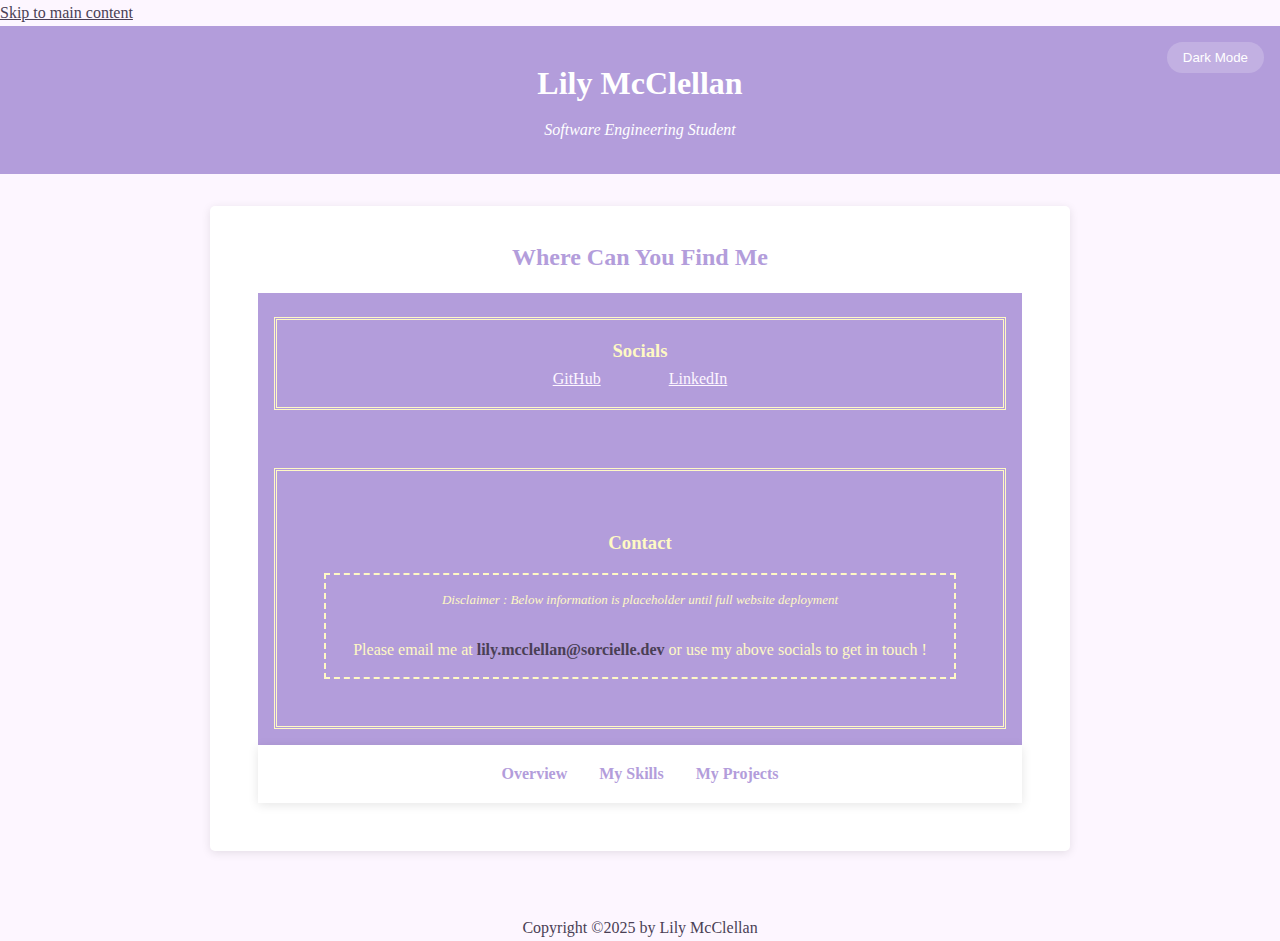
<file: contact.html>
<!DOCTYPE html>
<html lang="en">
<head>
	<meta charset="UTF-8">
	<meta name="viewport" content="width=device-width, initial-scale=1.0">
	<meta name="description" content="CSC210 - Intro to Web Presentation and Development">
	<meta name="keywords" content="Neumont, CSC210, web dev, web development, student, portfolio, HTML5, CSS3">

	<!-- The OG here means Open Graph, which tags control for social media channels. -->
	<meta property="og:title" content="CSC210 - Intro to Web Presentation and Development">
	<meta property="ogLdescription" content="This could be your personal portfolio to showvace your web dev and project skills">
	<meta property="og:type" content="website">

	<!-- fav icon goes here -->
	<link rel="icon" type="image/svg+xml" href="data:image/svg+xml, <svg xmlns='httpL//www.w3.org/2000/svg' viewBox='0 0 100 100>"></link>
	<link rel="stylesheet" href="css/style.css">
	<title>Portfolio - Lily McClellan</title>
</head>
<body>
<!--Skip link for accessibility-->
<a href="#main-content" class="skip-link">Skip to main content</a>

<!--HTML5 semantic header-->
<header role ="banner">
    <button class="theme-toggle" id="theme-toggle">Dark Mode</button>
	<div class="container">
		<h1>Lily McClellan</h1>
		<p class="tagline">Software Engineering Student</p>
	</div>
</header>
<main id="main-content" role="main">
	<div class="container">
		<!--About section with HTML5 semantic elements-->
		<section class="about" aria-labelledby="about-heading">
			<h2 id="about-heading">Where Can You Find Me</h2>
			<div class="plans-content">
				<div id="socials">
                    <h3>Socials</h3>
        <a href="https://github.com/duckian-code" target="_blank">GitHub</a>
        <a href="www.linkedin.com/in/lily-mcclellan-b37570335" target="_blank"
          >LinkedIn</a
        >
				</div>
                <br>
                <div class="plans-text">
					<br>
                    <h3>Contact</h3>
                    <div id="contact-info">
						<p id="disclaimer">Disclaimer : Below information is placeholder until full website deployment</p>
						<br>
						<p>Please email me at <span id="email">lily.mcclellan@sorcielle.dev</span> or use my above socials to get in touch !</p>
					</div>
                </div>
					<nav role = "navigation">
					<span class = "pagenav">
							<ul>
								<li> <a href = "index.html">Overview</a></li>
								<li> <a href = "skills.html">My Skills</a></li>
								<li> <a href = "projects.html">My Projects</a></li>
							</ul>
                    </span>
					</nav>
				</aside>
			</div>
		</section>
	</div>
</main>
<script src="js/main.js"></script>
</body>
<footer>Copyright ©2025 by Lily McClellan</footer>
</html>
</file>
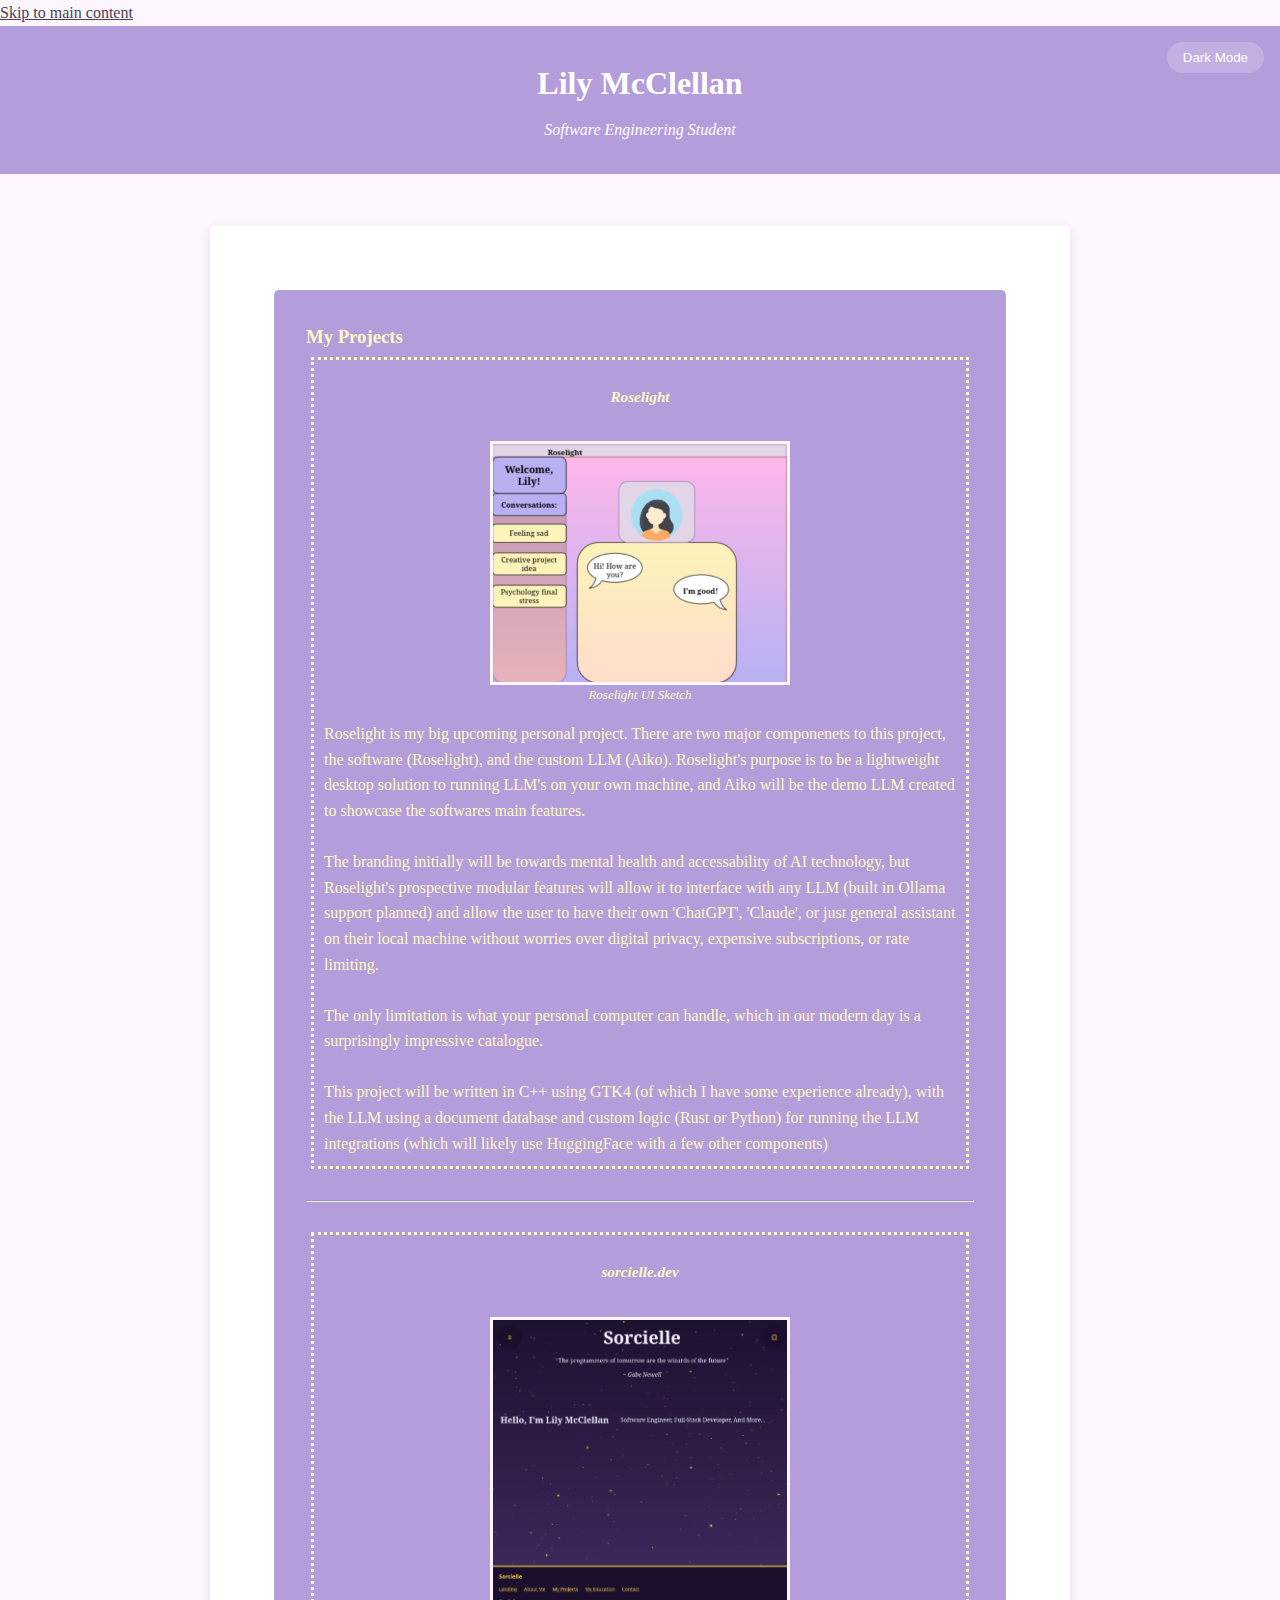
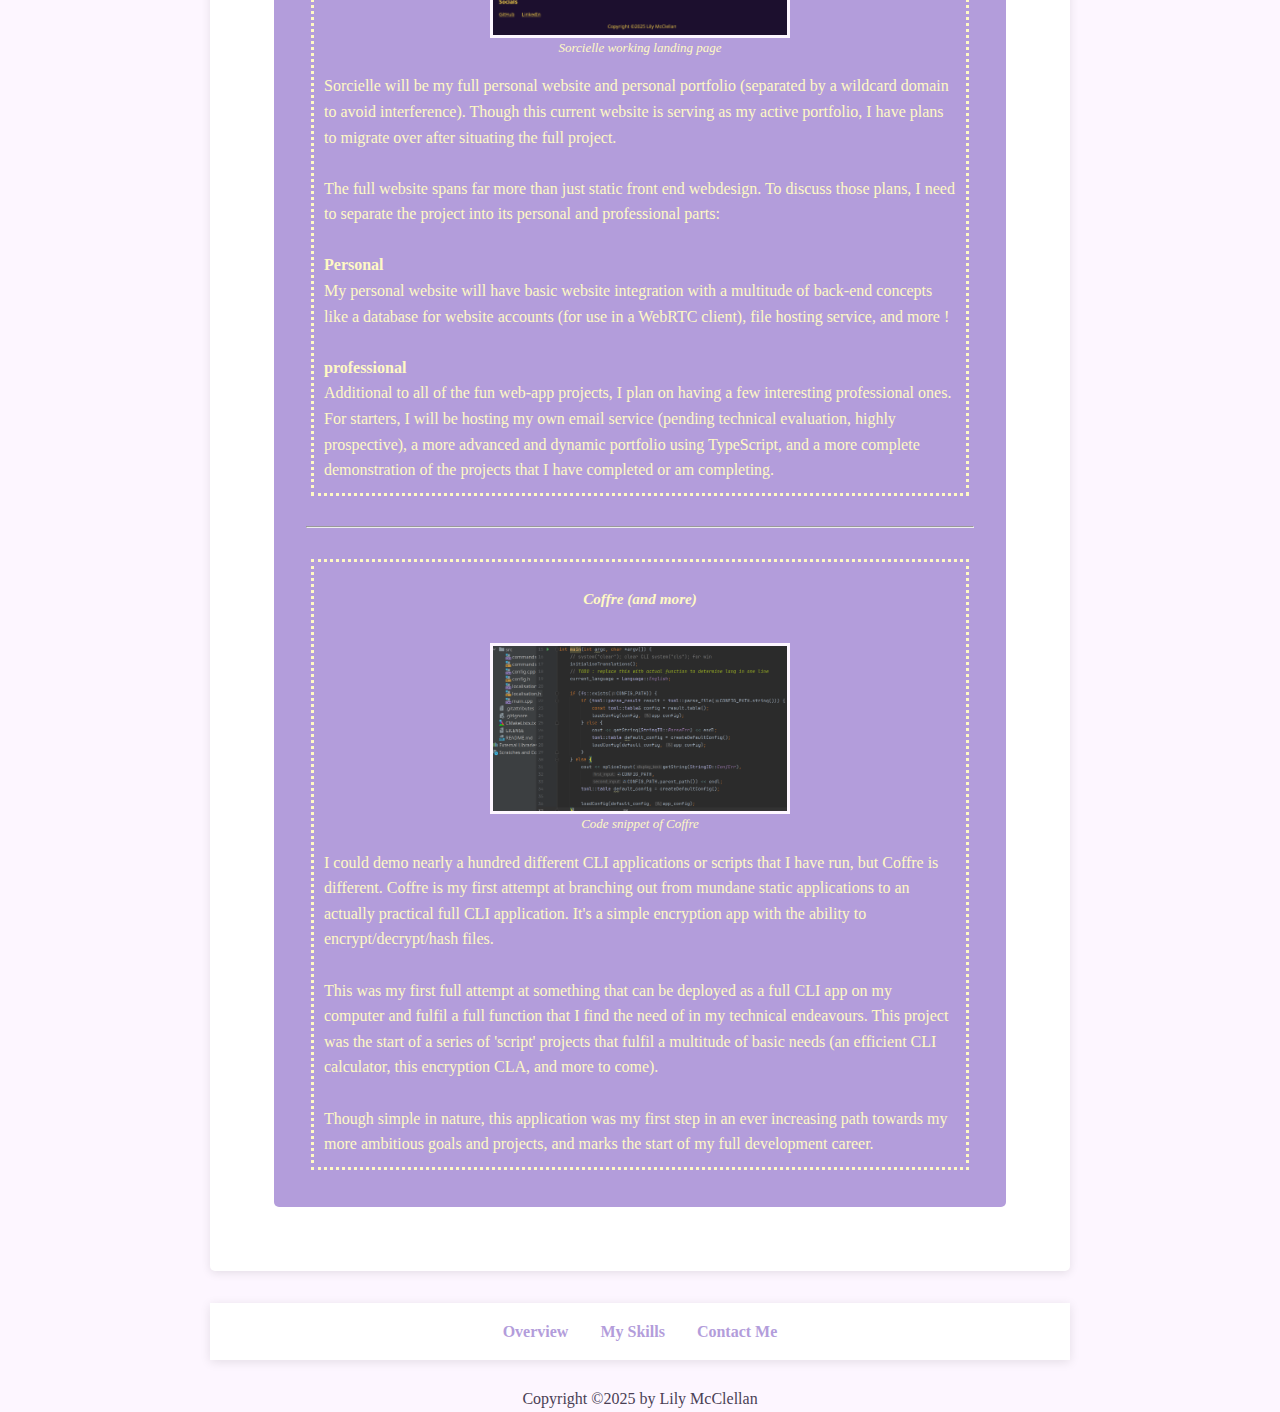
<file: projects.html>
<!DOCTYPE html>
<html lang="en">
<head>
	<meta charset="UTF-8">
	<meta name="viewport" content="width=device-width, initial-scale=1.0">
	<meta name="description" content="CSC210 - Intro to Web Presentation and Development">
	<meta name="keywords" content="Neumont, CSC210, web dev, web development, student, portfolio, HTML5, CSS3">

	<!-- The OG here means Open Graph, which tags control for social media channels. -->
	<meta property="og:title" content="CSC210 - Intro to Web Presentation and Development">
	<meta property="ogLdescription" content="This could be your personal portfolio to showvace your web dev and project skills">
	<meta property="og:type" content="website">

	<!-- fav icon goes here -->
	<link rel="icon" type="image/svg+xml" href="data:image/svg+xml, <svg xmlns='httpL//www.w3.org/2000/svg' viewBox='0 0 100 100>"></link>
	<link rel="stylesheet" href="css/style.css">
	<title>Portfolio - Lily McClellan</title>
</head>
<body>
<!--Skip link for accessibility-->
<a href="#main-content" class="skip-link">Skip to main content</a>

<!--HTML5 semantic header-->
<header role ="banner">
    <button class="theme-toggle" id="theme-toggle">Dark Mode</button>
	<div class="container">
		<h1>Lily McClellan</h1>
		<p class="tagline">Software Engineering Student</p>
	</div>
</header>
<br><br>
<aside class="hobbies" aria-labelledby="projects-heading">
	<div class="container">
	<section class="heading">
		<div class="interests-content">
					<h3 id="hobbies-heading">My Projects</h3>
					<div id="roselight">
						<div class="image-section">
							<h3>Roselight</h3>
							<img src="images/roselight-ui.png" class="project-image" alt="UI design sketch">
							<p>Roselight UI Sketch</p>
						</div>
						<p>Roselight is my big upcoming personal project. There are two major componenets to this project, 
							the software (Roselight), and the custom LLM (Aiko). Roselight's purpose is to be a lightweight
							 desktop solution to running LLM's on your own machine, and Aiko will be the demo LLM created to
							 showcase the softwares main features. <br><br> The branding initially will be towards mental health and
							 accessability of AI technology, but Roselight's prospective modular features will allow it to
							 interface with any LLM (built in Ollama support planned) and allow the user to have their own
							 'ChatGPT', 'Claude', or just general assistant on their local machine without worries over digital
							 privacy, expensive subscriptions, or rate limiting. <br><br>The only limitation is what your personal computer
							 can handle, which in our modern day is a surprisingly impressive catalogue.<br><br> This project will be 
							 written in C++ using GTK4 (of which I have some experience already), with the LLM using a document database
							 and custom logic (Rust or Python) for running the LLM integrations (which will likely use HuggingFace with a few other
							 components)
						</p>
					</div>
					<br>
					<hr>
					<br>
					<div id="sorcielle">
						<div class="image-section">
							<h3>sorcielle.dev</h3>
							<img src="images/sorcielle-dev.png" class="project-image">
							<p>Sorcielle working landing page</p>
						</div>
						<p>Sorcielle will be my full personal website and personal portfolio (separated by a wildcard domain to avoid interference). 
							Though this current website is serving as my active portfolio, I have plans to migrate over after situating the full project.
							<br><br> The full website spans far more than just static front end webdesign. To discuss those plans, I need to separate the project
							into its personal and professional parts:
						</p>
						<br>
						<h4>Personal</h4>
						<p>My personal website will have basic website integration with a multitude of back-end concepts like a database for website accounts
							(for use in a WebRTC client), file hosting service, and more !
						</p>
						<br>
						<h4>professional</h4>
						<p>Additional to all of the fun web-app projects, I plan on having a few interesting professional ones. For starters, I will be hosting my
							own email service (pending technical evaluation, highly prospective), a more advanced and dynamic portfolio using TypeScript, and a 
							more complete demonstration of the projects that I have completed or am completing.
						</p>
					</div>
					<br>
					<hr>
					<br>
					<div id="coffre">
						<div class="image-section">
							<h3>Coffre (and more)</h3>
							<img src="images/coffre-code.png" class="project-image">
							<p>Code snippet of Coffre</p>
						</div>
						<p>I could demo nearly a hundred different CLI applications or scripts that I have run, but Coffre is different. Coffre is my first attempt
							at branching out from mundane static applications to an actually practical full CLI application. It's a simple encryption app with the
							ability to encrypt/decrypt/hash files. <br><br> This was my first full attempt at something that can be deployed as a full CLI app on
							my computer and fulfil a full function that I find the need of in my technical endeavours. This project was the start of a series of 'script'
							projects that fulfil a multitude of basic needs (an efficient CLI calculator, this encryption CLA, and more to come).<br><br> Though simple in 
							nature, this application was my first step in an ever increasing path towards my more ambitious goals and projects, and marks the start of my
							full development career.
						</p>
					</div>
					</section>
					<nav role = "navigation">
						<span class = "pagenav">
							<ul>
								<li> <a href = "index.html">Overview</a></li>
								<li> <a href = "skills.html">My Skills</a></li>
								<li> <a href = "contact.html">Contact Me</a></li>
								</ul>
                    </span>
						</div>
					</nav>
					<br>
					</div>
<script src="js/main.js"></script>
</body>
<footer>Copyright ©2025 by Lily McClellan</footer>
</html>
</file>
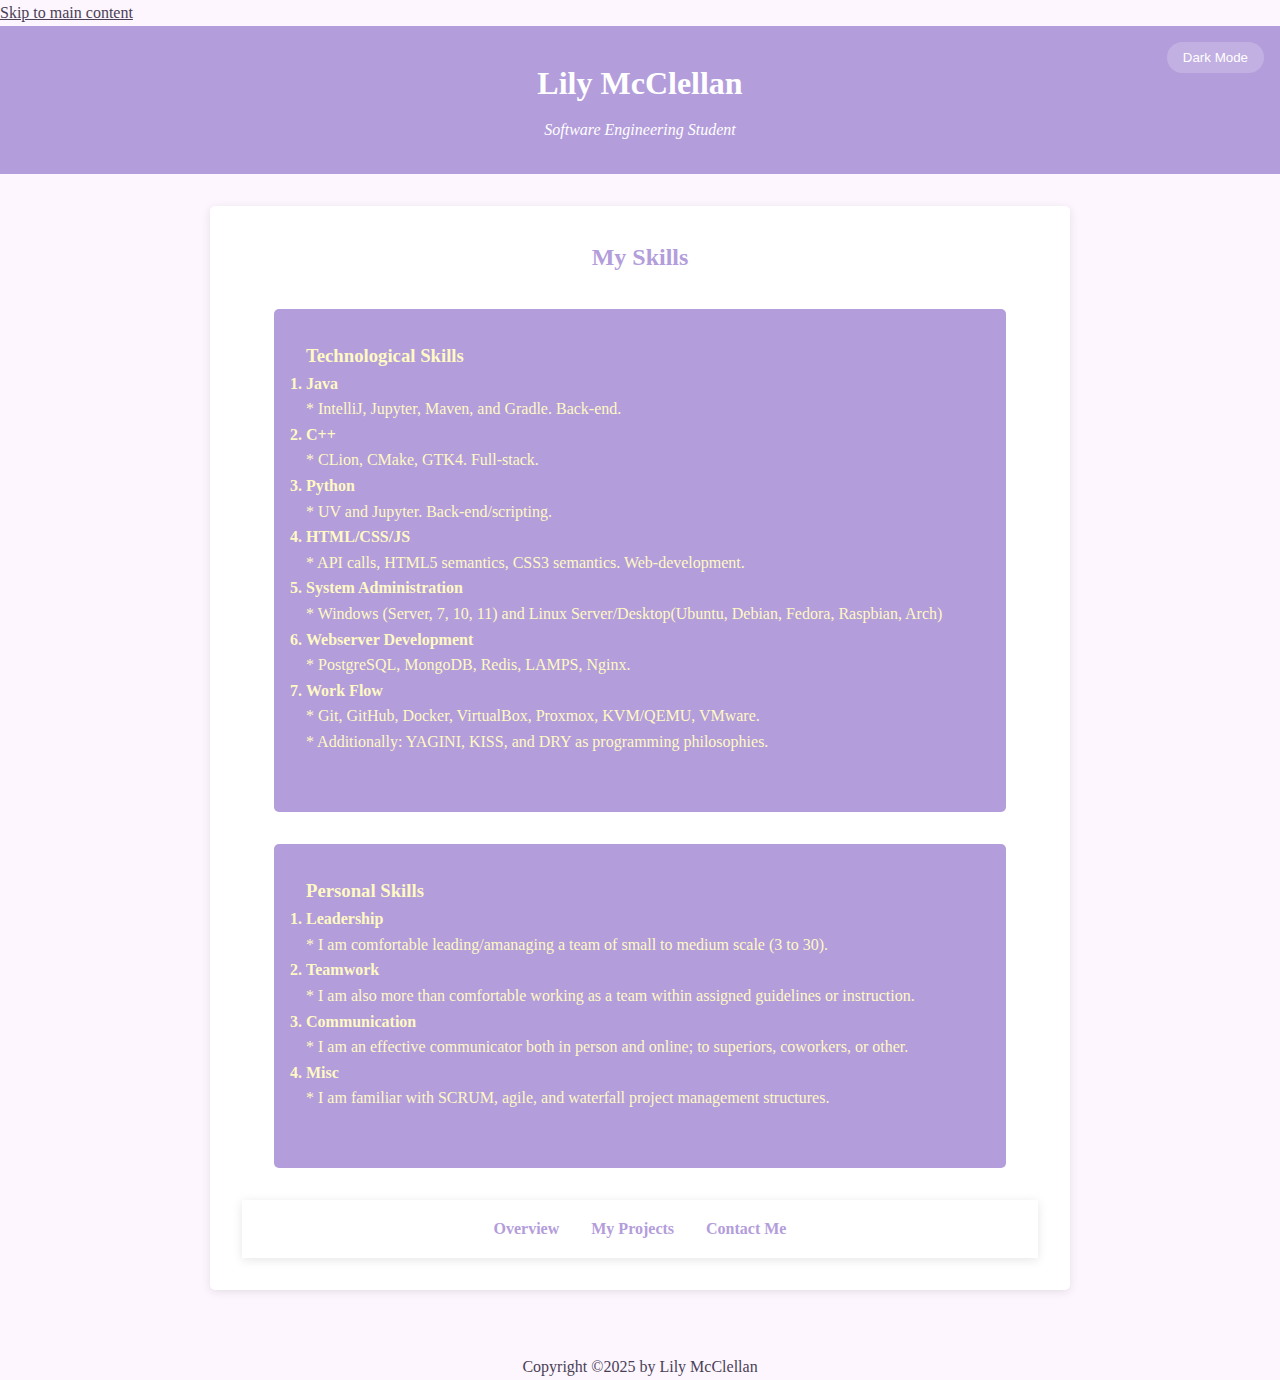
<file: skills.html>
<!DOCTYPE html>
<html lang="en">
<head>
	<meta charset="UTF-8">
	<meta name="viewport" content="width=device-width, initial-scale=1.0">
	<meta name="description" content="CSC210 - Intro to Web Presentation and Development">
	<meta name="keywords" content="Neumont, CSC210, web dev, web development, student, portfolio, HTML5, CSS3">

	<!-- The OG here means Open Graph, which tags control for social media channels. -->
	<meta property="og:title" content="CSC210 - Intro to Web Presentation and Development">
	<meta property="ogLdescription" content="This could be your personal portfolio to showvace your web dev and project skills">
	<meta property="og:type" content="website">

	<!-- fav icon goes here -->
	<link rel="icon" type="image/svg+xml" href="data:image/svg+xml, <svg xmlns='httpL//www.w3.org/2000/svg' viewBox='0 0 100 100>"></link>
	<link rel="stylesheet" href="css/style.css">
	<title>Portfolio - Lily McClellan</title>
</head>
<body>
<!--Skip link for accessibility-->
<a href="#main-content" class="skip-link">Skip to main content</a>

<!--HTML5 semantic header-->
<header role ="banner">
    <button class="theme-toggle" id="theme-toggle">Dark Mode</button>
	<div class="container">
		<h1>Lily McClellan</h1>
		<p class="tagline">Software Engineering Student</p>
	</div>
</header>

<!--HTML5 Semantic Navigation-->
<main id="main-content" role="main">
	<div class="container">
		<!--About section with HTML5 semantic elements-->
		<section class="about" aria-labelledby="about-heading">
			<h2 id="fav-heading">My Skills</h2>
			<div class="favweb-content">
                <aside class="favweb" aria-labelledby="technical-skills-heading">
                    <ol type="1">
                        <h3>Technological Skills</h3>
                        <li>
                            <p>Java</p>
                        </li>
                        <p>    * IntelliJ, Jupyter, Maven, and Gradle. Back-end.</p>
                        <li>
                            <p>C++</p>
                        </li>
                        <p>    * CLion, CMake, GTK4. Full-stack.</p>
                        <li>
                            <p>Python</p>
                        </li>
                        <p>    * UV and Jupyter. Back-end/scripting.</p>
                        <li>
                            <p>HTML/CSS/JS</p>
                        </li>
                        <p>    * API calls, HTML5 semantics, CSS3 semantics. Web-development.</p>
                        <li>
                            <p>System Administration</p>
                        </li>
                        <p>    * Windows (Server, 7, 10, 11) and Linux Server/Desktop(Ubuntu, Debian, Fedora, Raspbian, Arch)</p>
                        <li>
                            <p>Webserver Development</p>
                        </li>
                        <p>    * PostgreSQL, MongoDB, Redis, LAMPS, Nginx.</p>
                        <li>
                            <p>Work Flow</p>
                        </li>
                        <p>    * Git, GitHub, Docker, VirtualBox, Proxmox, KVM/QEMU, VMware.</p>
                        <p>    * Additionally: YAGINI, KISS, and DRY as programming philosophies.</p>
                    </ol>
                    <br>
                </aside>
            </div>
            <div class="favweb-content">
                <aside class="favweb" aria-labelledby="personal-skills-heading">
                    <ol type="1">
                        <h3>Personal Skills</h3>
                        <li>
                            <p>Leadership</p>
                        </li>
                        <p>    * I am comfortable leading/amanaging a team of small to medium scale (3 to 30).</p>
                        <li>
                            <p>Teamwork</p>
                        </li>
                        <p>    * I am also more than comfortable working as a team within assigned guidelines or instruction.</p>
                        <li>
                            <p>Communication</p>
                        </li>
                        <p>    * I am an effective communicator both in person and online; to superiors, coworkers, or other.</p>
                        <li>
                            <p>Misc</p>
                        </li>
                        <p>    * I am familiar with SCRUM, agile, and waterfall project management structures.</p>
                    </ol>
                    <br>
                </aside>
            </div>
            <nav role = "navigation">
                    <span class = "pagenav">
							<ul>
								<li> <a href = "index.html">Overview</a></li>
								<li> <a href = "projects.html">My Projects</a></li>
								<li> <a href = "contact.html">Contact Me</a></li>
                    </span>
                    </nav>
		</section>
	</div>
</main>
<script src="js/main.js"></script>
</body>
<footer>Copyright ©2025 by Lily McClellan</footer>
</html>
</file>
<file: css/style.css>
:root {
    --bg-primary: #fdf6ff;            
    --bg-secondary: #ffffff;          
    --text-primary: #4a3f55;          
    --color-primary: #b39ddb;         
    --color-accent: #fff9c4;          
    --shadow: 0 2px 10px rgba(0, 0, 0, 0.1);
}

body.dark-theme {
    --bg-primary: #2e1e41;            
    --bg-secondary: #3d2d53;          
    --text-primary: #f0e7ff;          
    --color-primary: #d1b3ff;         
    --color-accent: #fff9c4;          
}

* {
    margin: 0;
    padding: 0;
    box-sizing: border-box;
}

body {
    font-family: Times, sans-serif;
    background-color: var(--bg-primary);
    color: var(--text-primary);
    line-height: 1.6;
    transition: background-color 0.3s, color 0.3s;
}

.container {
    max-width: 900px;
    margin: 0 auto;
    padding: 0 20px;
}

.skip-link {
    color: var(--text-primary)
}

header {
    background-color: var(--color-primary);
    color: white;
    padding: 2rem 0;
    text-align: center;
    position: relative;
}

header h1 {
    margin-bottom: 0.5rem;
}

.tagline {
    font-style: italic;
}

.theme-toggle {
    position: absolute;
    top: 1rem;
    right: 1rem;
    background: rgba(255, 255, 255, 0.2);
    border: none;
    color: white;
    padding: 0.5rem 1rem;
    border-radius: 20px;
    cursor: pointer;
    transition: background 0.3s;
}

.theme-toggle:hover {
    background: rgba(255, 255, 255, 0.3);
}

body.dark-theme header {
    background-color: var(--bg-secondary);
}

nav {
    background-color: var(--bg-secondary);
    padding: 1rem 0;
    box-shadow: var(--shadow);
}

nav ul {
    list-style: none;
    display: flex;
    justify-content: center;
    gap: 2rem;
}

li a {
    color: var(--color-accent);
}

li a:hover {
    opacity: 0.7;
}

nav a {
    text-decoration: none;
    color: var(--color-primary);
    font-weight: bold;
    transition: opacity 0.3s;
}

nav a:hover {
    opacity: 0.7;
}

main {
    padding: 2rem 0;
}

#moi-img {
    content: url(../images/moi1.jpg);
    width: 350px;
    margin: 1rem;
    border-style: solid;
    border-color: var(--text-primary);
}

section {
    background-color: var(--bg-secondary);
    padding: 2rem;
    margin-bottom: 2rem;
    border-radius: 5px;
    box-shadow: var(--shadow);
    text-align: center;
}

h2 {
    color: var(--color-primary);
    margin-bottom: 1rem;
}

.about-content {
    display: grid;
    gap: 2rem;
}

aside.interests {
    background-color: var(--color-accent);
    padding: 1.5rem;
    border-radius: 5px;
}

aside.interests h3 {
    color: var(--color-primary);
    margin-bottom: 1rem;
}

aside.interests ul {
    list-style: none;
}

aside.interests li {
    margin-bottom: 0.5rem;
    display: flex;
    align-items: center;
    gap: 0.5rem;
}

details {
    margin-top: 1rem;
    padding: 0.5rem;
    background-color: var(--color-primary);
    border-radius: 5px;
    color: var(--color-accent);
}

details summary {
    cursor: pointer;
    font-weight: bold;
}

.favweb-content {
    text-align: left;
    background-color: var(--color-primary);
    border-radius: 5px;
    margin: 2rem;
    padding: 2rem;
    color: var(--color-accent);
}

.favweb-content ol li {
    font-weight: bold;
    cursor: pointer;
}

.interests-content {
    text-align: left;
    background-color: var(--color-primary);
    border-radius: 5px;
    margin: 2rem;
    padding: 2rem;
    color: var(--color-accent);
}

.interests-content img {
    margin-top: 2rem;
    margin-left: auto;
    margin-right: auto;
    display: block;
    border-style: solid;
    border-color: var(--bg-primary);
}

.plans-content {
    background-color: var(--color-primary);
    color: var(--color-accent);
    padding-top: 0.5rem;
    margin: 1rem;
}

.plans-content img {
    margin-left: auto;
    margin-right: auto;
    display: block;
    border-style: solid;
    border-color: var(--bg-primary);
}

.plans-text {
    margin: 1rem;
    padding: 2rem;
    border-style: double;
}

#socials {
    border-style:double;
    padding: 1rem;
    margin: 1rem;
}

#socials p {
    font-weight: bold;
}

#socials a {
    color: var(--bg-primary);
    padding: 2rem;
}

#socials a:hover {
    opacity: 0.5;
}

#contact-info {
    border-style: dashed;
    margin: 15px;
    padding: 15px;
    border-width: 2px;
}

#disclaimer {
    font-size: small;
    font-style: italic;
}

#email {
    color: var(--text-primary);
    font-weight: bold;
}

#daily-quote {
    font-family:'Times New Roman', Times, serif;
    font-style: italic;
    color: var(--text-primary);
    letter-spacing: 2px;
}

.project-image {
    width: 300px;
}

#roselight {
    margin: 5px;
    padding: 10px;
    border-style: dotted;
}

#sorcielle {
    margin: 5px;
    padding: 10px;
    border-style: dotted;
}

#coffre {
    margin: 5px;
    padding: 10px;
    border-style: dotted;
}

.image-section {
    text-align: center;
    font-size: small;
    font-style: italic;
    margin: 15px;
}

#quote-error {
    color: red;
}

footer {
    margin-left:auto;
    margin-right:auto;
    display: block;
    text-align: center;
}

@media (max-width: 768px) {
    nav ul {
        flex-direction: column;
        align-items: center;
        gap: 1rem;
    }

    .theme-toggle {
        position: static;
        margin-bottom: 1rem;
    }
}

/* ========== Print Styles ========== */
@media print {
    .theme-toggle {
        display: none;
    }

    body {
        background: white;
        color: black;
    }
}
</file>
